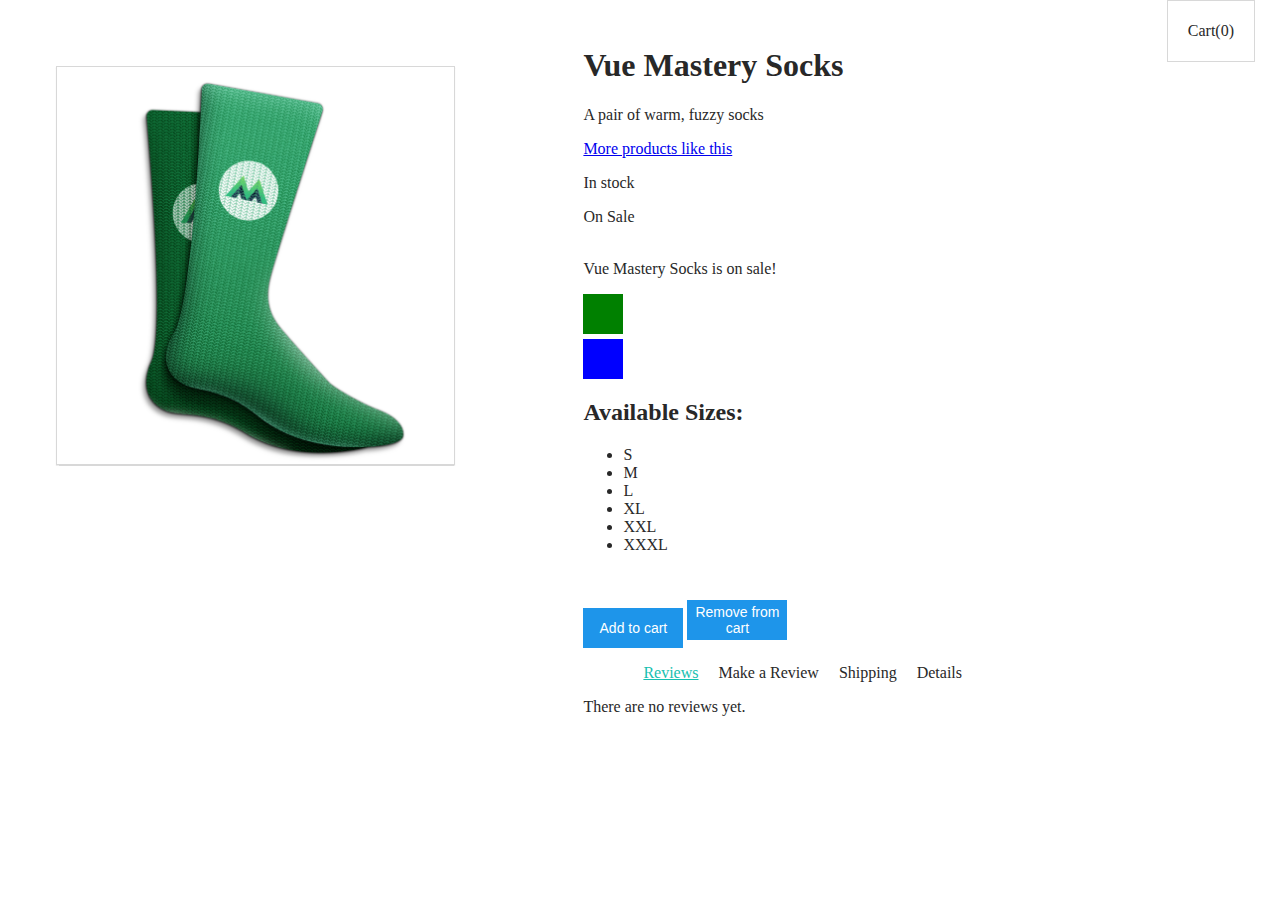
<file: index.html>
<!doctype html>
<html lang="ru">
<head>
    <meta charset="UTF-8">
    <meta name="viewport"
          content="width=device-width, user-scalable=no, initial-scale=1.0, maximum-scale=1.0, minimum-scale=1.0">
    <meta http-equiv="X-UA-Compatible" content="ie=edge">
    <script defer src="js/vue.min.js"></script>
    <script defer src="js/main.js"></script>
    <link rel="stylesheet" href="css/main.css">
    <title>Product App</title>
</head>
<body>
<div id="app">

    <div class="cart">
        <p>Cart({{ cart.length }})</p>
    </div>
    <product :premium="premium" @add-to-cart="updateCart" @remove-from-cart="updateRemoveFromCart"></product>

</div>
</body>
</html>
</file>
<file: css/main.css>
body {
    font-family: tahoma;
    color:#282828;
    margin: 0px;
}

.nav-bar {
    background: linear-gradient(-90deg, #84CF6A, #16C0B0);
    height: 60px;
    margin-bottom: 15px;
}

.product {
    display: flex;
    flex-flow: wrap;
    padding: 1rem;
}

img {
    border: 1px solid #d8d8d8;
    width: 70%;
    margin: 40px;
    box-shadow: 0px .5px 1px #d8d8d8;
}

.product-image {
    width: 80%;
}

.product-image,
.product-info {
    margin-top: 10px;
    width: 50%;
}

.color-box {
    width: 40px;
    height: 40px;
    margin-top: 5px;
}

.cart {
    margin-right: 25px;
    float: right;
    border: 1px solid #d8d8d8;
    padding: 5px 20px;
}

button {
    margin-top: 30px;
    border: none;
    background-color: #1E95EA;
    color: white;
    height: 40px;
    width: 100px;
    font-size: 14px;
}

.disabledButton {
    background-color: #d8d8d8;
}

.review-form {
    width: 400px;
    padding: 20px;
    margin: 40px;
    border: 1px solid #d8d8d8;
}

input {
    width: 100%;
    height: 25px;
    margin-bottom: 20px;
}

textarea {
    width: 100%;
    height: 60px;
}

.tab {
    margin-left: 20px;
    cursor: pointer;
}

.activeTab {
    color: #16C0B0;
    text-decoration: underline;
}

.outOfStock {
    text-decoration: line-through;
}
</file>
